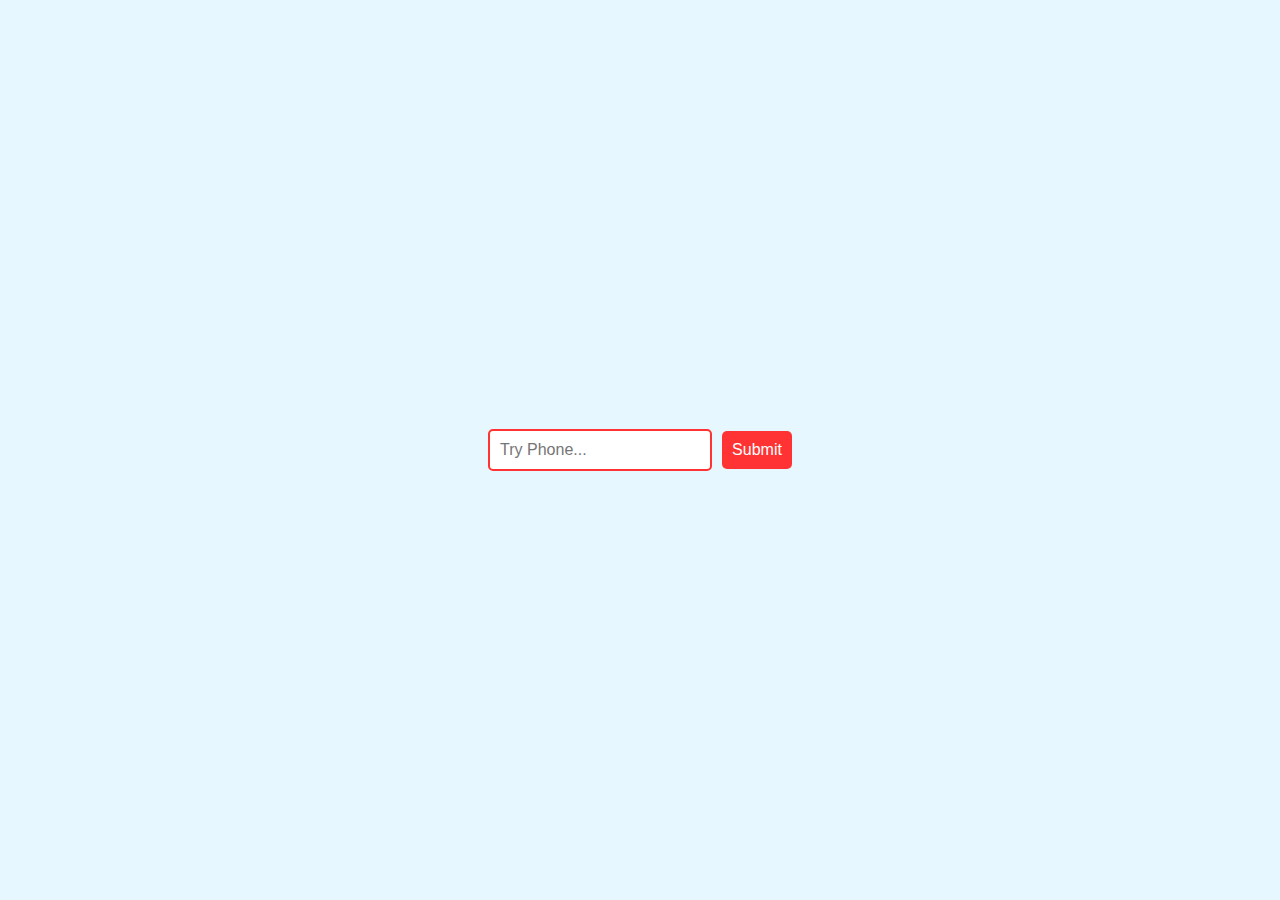
<file: index.html>
<!DOCTYPE html>
<html lang="en">
<head>
    <meta charset="UTF-8">
    <meta name="viewport" content="width=device-width, initial-scale=1.0">
    <title>Document</title>
    <link rel="stylesheet" href="stylesheets.css">
</head>
<body>
    <input type="password" id="numberInput" placeholder="Try Phone...">
    <button id="submitButton">Submit</button>
    
    <script>
      document.getElementById("submitButton").addEventListener("click", function() {
        // Check if the entered value is "5"
        var inputValue = document.getElementById("numberInput").value.trim();
        if (inputValue === "416899") {
          // Open a new page (replace 'yourNewPage.html' with the actual page URL)
          window.location.href = 'rene.html';
        }
      });
  
      // Allow pressing Enter key to trigger the button click
      document.getElementById("numberInput").addEventListener("keyup", function(event) {
        if (event.key === "Enter") {
          document.getElementById("submitButton").click();
        }
      });
    </script>
  </body>
</html>
</file>
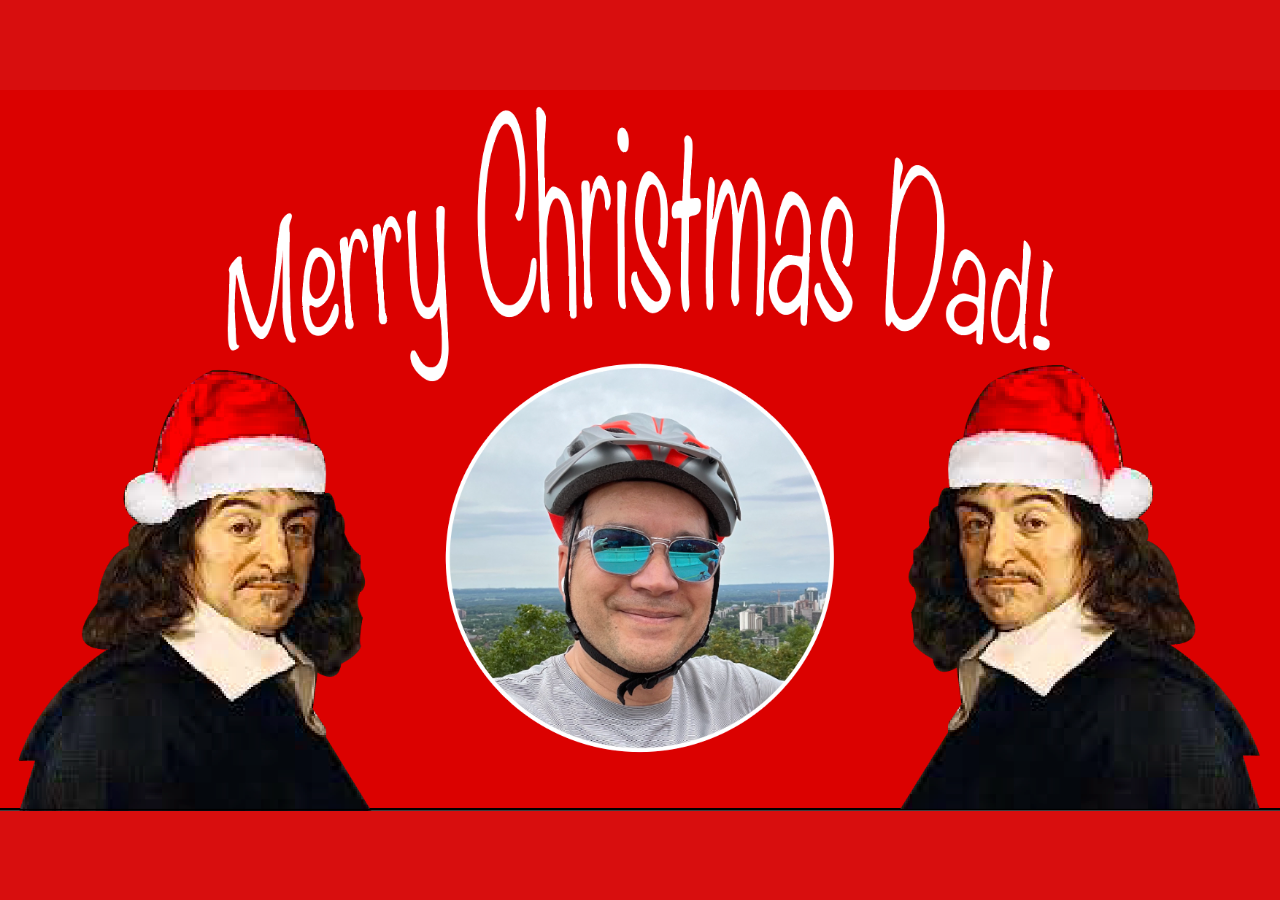
<file: final.html>
<!DOCTYPE html>
<html lang="en">
<head>
    <meta charset="UTF-8">
    <meta name="viewport" content="width=device-width, initial-scale=1.0">
    <title>Document</title>

    <style>
        body {
          margin: 0;
          overflow: hidden;
          display: flex;
          align-items: center;
          justify-content: center;
          height: 100vh;
          background-color: rgb(216, 14, 14);
        }
    
        img {
          max-width: 100%;
          max-height: 100%;
          object-fit: contain;
        }
      </style>
</head>
<body>
    <img src="fff.png" alt="Full Page Image">
    
</body>
</html>
</file>
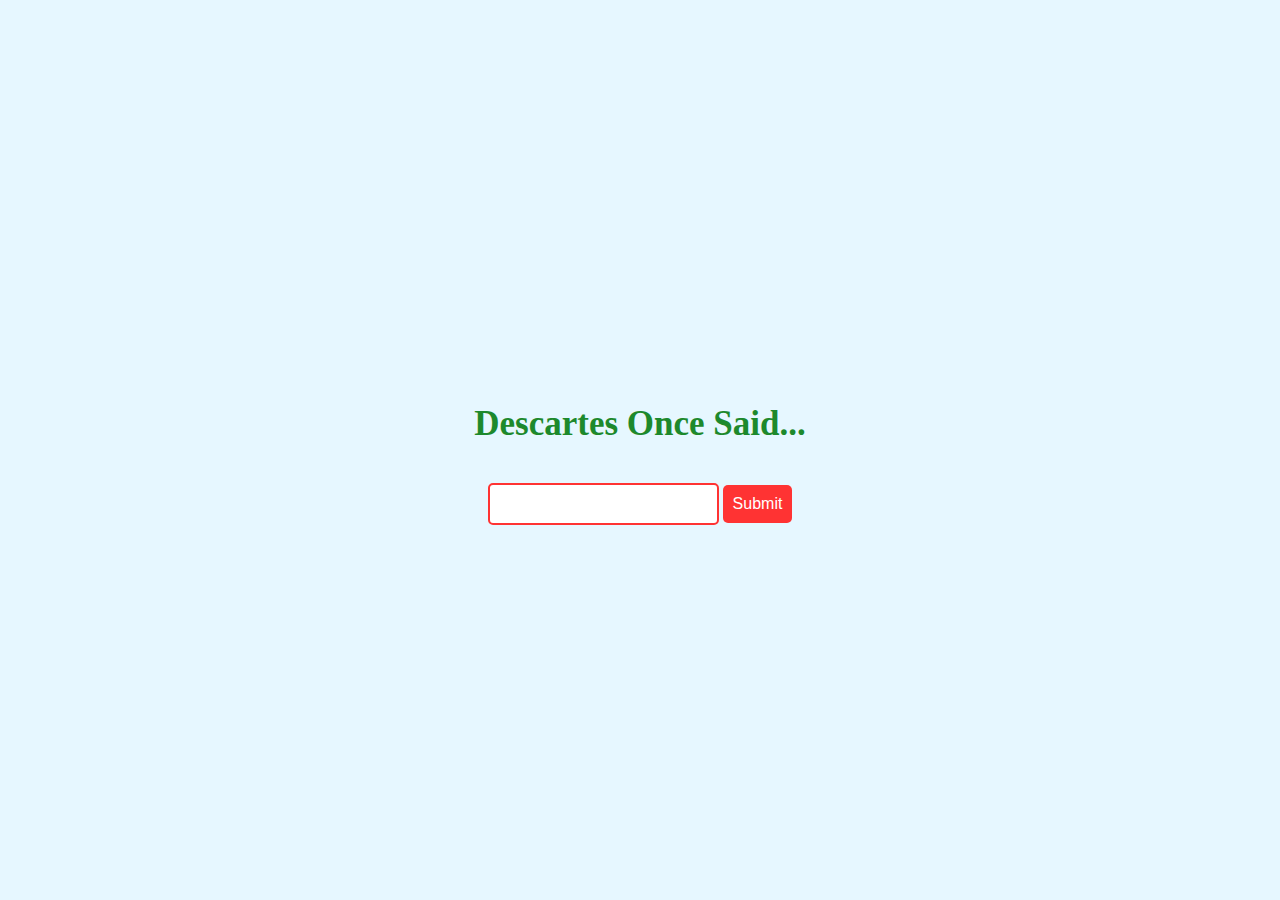
<file: rene.html>
<!DOCTYPE html>
<html lang="en">
<head>
  <meta charset="UTF-8">
  <meta name="viewport" content="width=device-width, initial-scale=1.0">
  <title>Descartes Page</title>
  <style>
    body {
      display: flex;
      align-items: center;
      justify-content: center;
      height: 100vh;
      margin: 0;
      background-color: #e6f7ff; /* Light blue background color, you can adjust it */
    }

    div {
      text-align: center;
    }

    input {
      padding: 10px;
      font-size: 16px;
      border: 2px solid #ff3333; /* Christmas red border color */
      border-radius: 5px;
      margin-top: 10px;
    }
    h2 {
        font-size: 35px;
        color: #1d892c;
    }
    button {
      padding: 10px;
      font-size: 16px;
      background-color: #ff3333; /* Christmas red background color for the button */
      color: #fff; /* White text color for the button */
      border: none;
      border-radius: 5px;
      cursor: pointer;
    }
  </style>
</head>
<body>
  <div>
    <h2>Descartes Once Said...</h2>
    <input type="text" id="descartesPassword" placeholder="">
    <button id="descartesSubmitButton">Submit</button>
  </div>

  <script>
    document.getElementById("descartesSubmitButton").addEventListener("click", function() {
      // Check if the entered value is "I think therefore I am"
      var inputValue = document.getElementById("descartesPassword").value.trim();
      inputValue = inputValue.toLowerCase();
      if (inputValue === "i think therefore i am") {
        // Open another new page (replace 'finalPage.html' with the actual page URL)
        window.location.href = 'final.html';
      }
    });

    // Allow pressing Enter key to trigger the button click
    document.getElementById("descartesPassword").addEventListener("keyup", function(event) {
      if (event.key === "Enter") {
        document.getElementById("descartesSubmitButton").click();
      }
    });
  </script>
</body>
</html>
</file>
<file: stylesheets.css>
body {
    display: flex;
    align-items: center;
    justify-content: center;
    height: 100vh;
    margin: 0;
    background-color: #e6f7ff; /* Light blue background color, you can adjust it */
  }

  input {
    padding: 10px;
    font-size: 16px;
    border: 2px solid #ff3333; /* Christmas red border color */
    border-radius: 5px;
    width: 200px;
  }

  button {
    padding: 10px;
    font-size: 16px;
    background-color: #ff3333; /* Christmas red background color for the button */
    color: #ffffff; /* White text color for the button */
    border: none;
    border-radius: 5px;
    cursor: pointer;
    margin-left: 10px;
  }
</file>
